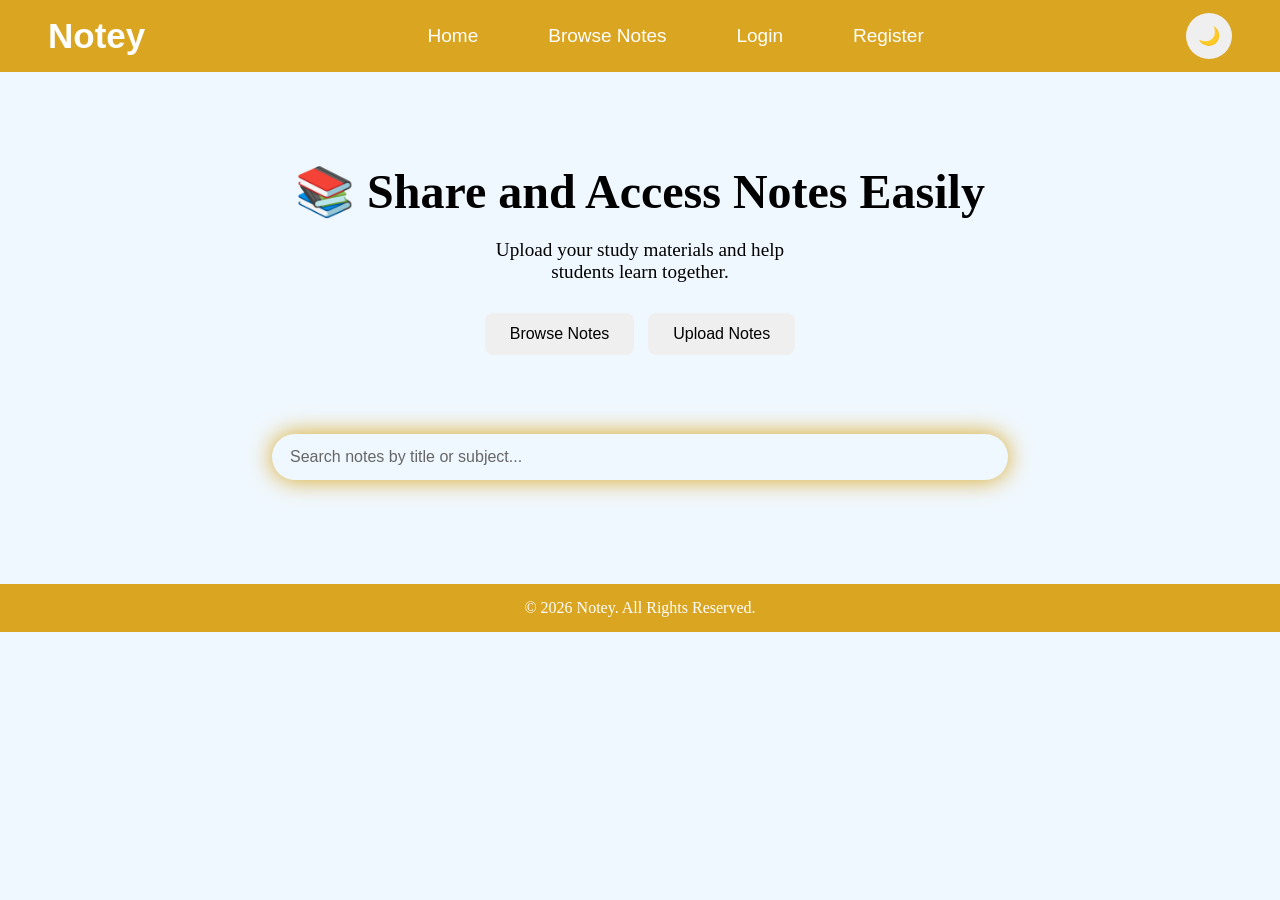
<file: notey-frontend/index.html>
<!DOCTYPE html>
<html lang="en">
    <head>
        <meta charset="UTF-8">
        <meta name="viewport" content="width=device-width, initial-scale=1.0">
        <title>Notey</title>
        <link rel="stylesheet" href="style.css">
    </head>
    <body>
        <div class="nav-bar">
            <h1 class="logo">Notey</h1>
            <div class="menu" id="menu"></div>

            <div class="nav-controls">
                <div class="hamburger" id="hamburger">
                    ☰
                </div>

            <button id="darkModeBtn">🌙</button>
            </div>
        </div>

        <div class="hero">
            <h1>📚 Share and Access Notes Easily</h1>
            <p>Upload your study materials and help<br>
                students learn together.
            </p>
            <button onclick="location.href='browse.html'">Browse Notes</button>
            <button onclick="location.href='upload.html'">Upload Notes</button>
        </div>

        <div class="search-bar">
            <input id="searchInput" type="text" placeholder="Search notes by title or subject...">
        </div>

        <div class="notes-container" id="homeNotesContainer"></div>
        
        <footer>
            <p>© 2026 Notey. All Rights Reserved.</p>
        </footer>

        <script src="script.js"></script>

    </body>
</html>
</file>
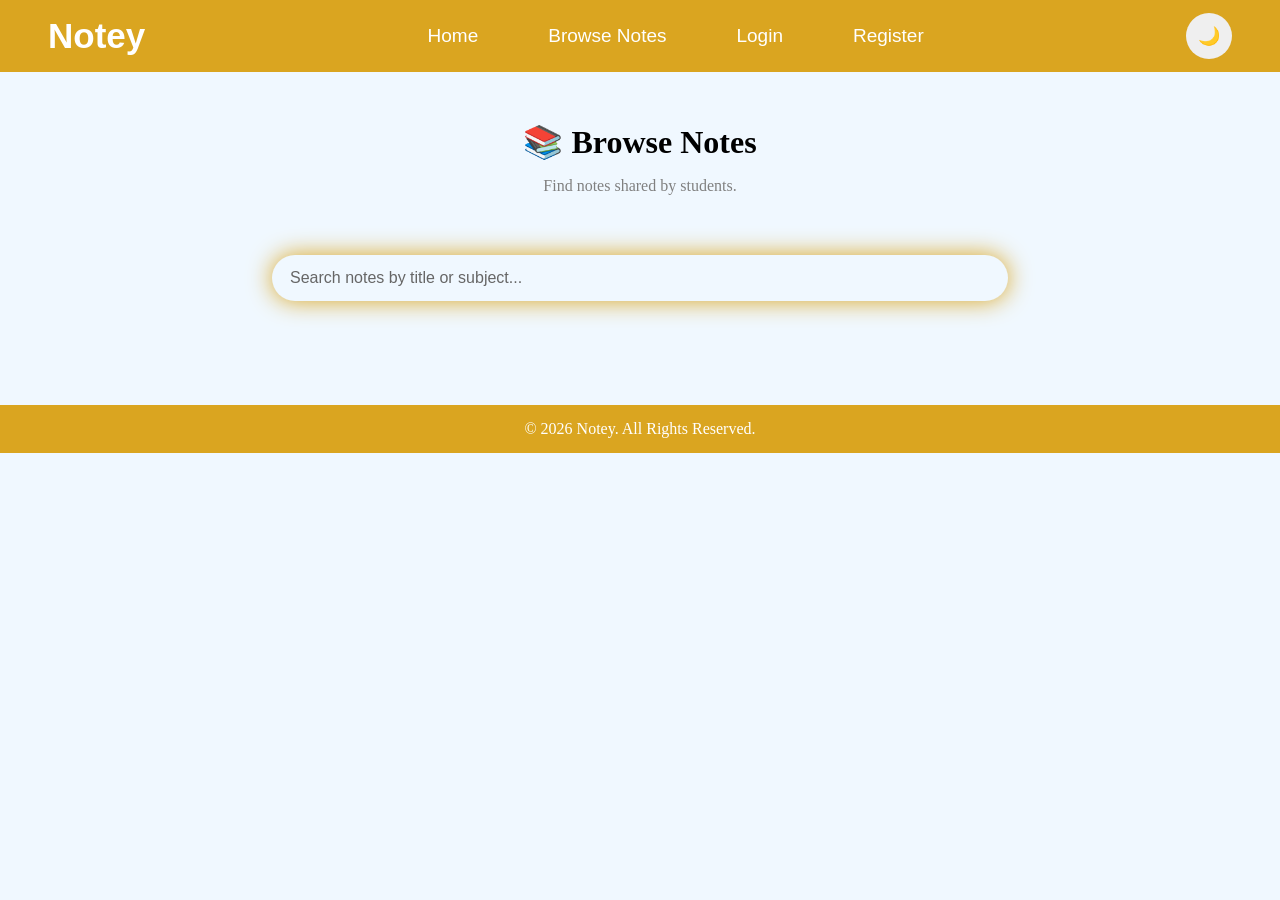
<file: notey-frontend/browse.html>
<!DOCTYPE html>
<html lang="en">
    <head>
        <meta charset="UTF-8">
        <meta name="viewport" content="width=device-width, initial-scale=1.0">
        <title>Browse Notes - Notey</title>
        <link rel="stylesheet" href="style.css">
    </head>
    <body>

        <div class="nav-bar">
            <h1 class="logo">Notey</h1>
            <div class="menu" id="menu"></div>

            <div class="nav-controls">
                <div class="hamburger" id="hamburger">
                    ☰
                </div>

            <button id="darkModeBtn">🌙</button>
            </div>
        </div>

        <div class="browse-header">
            <h1>📚 Browse Notes</h1>
            <p>Find notes shared by students.</p>
        </div>

        <div class="search-bar">
            <input id="searchInput" type="text" placeholder="Search notes by title or subject...">
        </div>

        <div class="notes-container" id="notesContainer">

        </div>

        <footer>
            <p>© 2026 Notey. All Rights Reserved.</p>
        </footer>

        <script src="script.js"></script>

    </body>
</html>
</file>
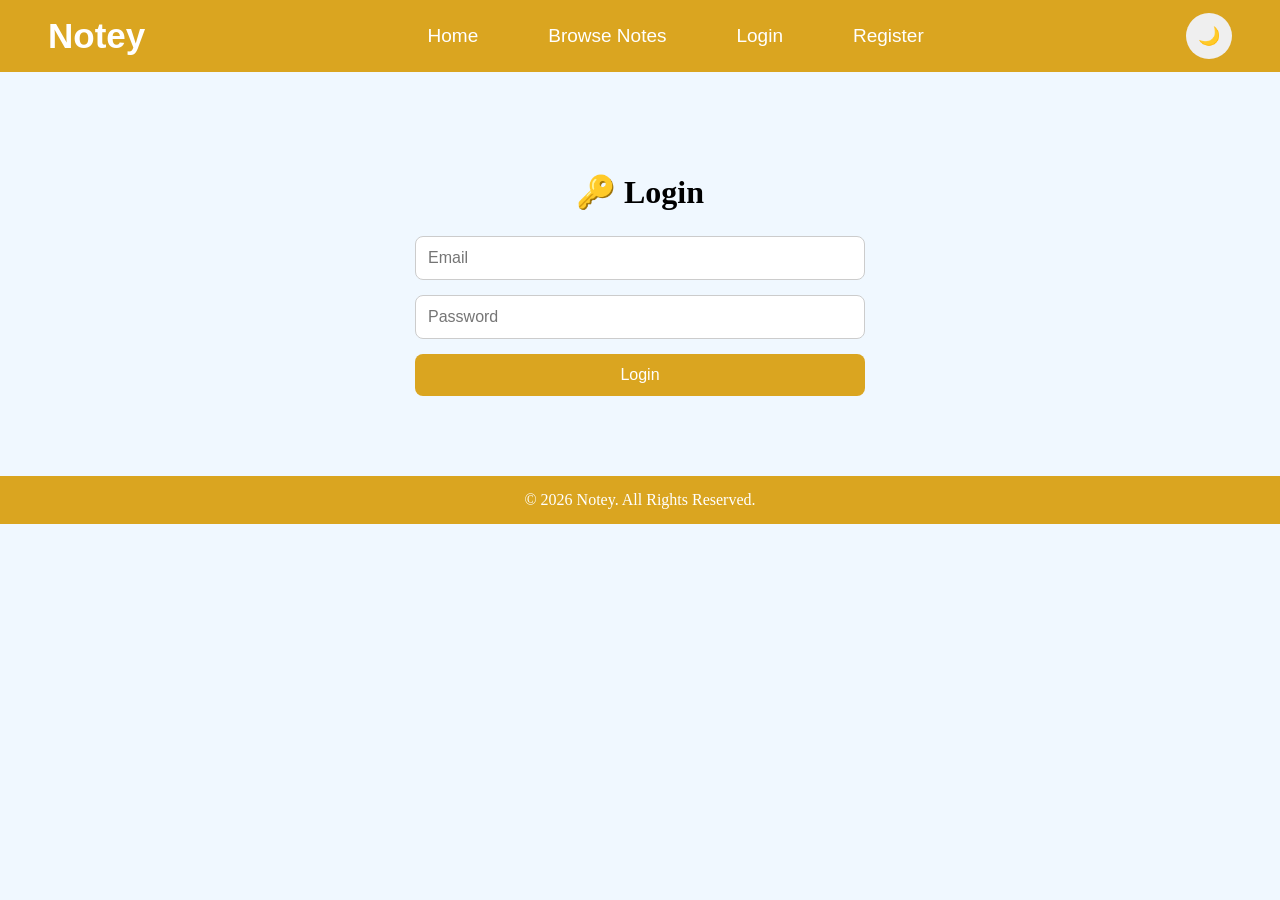
<file: notey-frontend/editnote.html>
<!DOCTYPE html>
<html lang="en">
    <head>
        <meta charset="UTF-8">
        <meta name="viewport" content="width=device-width, initial-scale=1.0">
        <title>Edit Note - Notey</title>
        <link rel="stylesheet" href="style.css">
    </head>
    <body>

        <div class="nav-bar">
            <h1 class="logo">Notey</h1>
            <div class="menu" id="menu"></div>

            <div class="nav-controls">
                <div class="hamburger" id="hamburger">
                    ☰
                </div>

            <button id="darkModeBtn">🌙</button>
            </div>
        </div>

        <div class="upload-container">

            <form class="upload-form" id="editForm">

                <h2>Edit Note</h2>

                <label>Title</label>
                <input type="text" id="editTitle" required>

                <label>Subject</label>
                <input type="text" id="editSubject" required>

                <label>Semester</label>
                <input type="number" id="editSemester" required>

                <label>Description</label>
                <textarea id="editDescription" rows="5" required></textarea>

                <label>Replace PDF</label>
                <input type="file" id="editPdf" accept=".pdf">

                <button type="submit">Update Note</button>

            </form>

        </div>

        <script src="script.js"></script>

    </body>
</html>
</file>
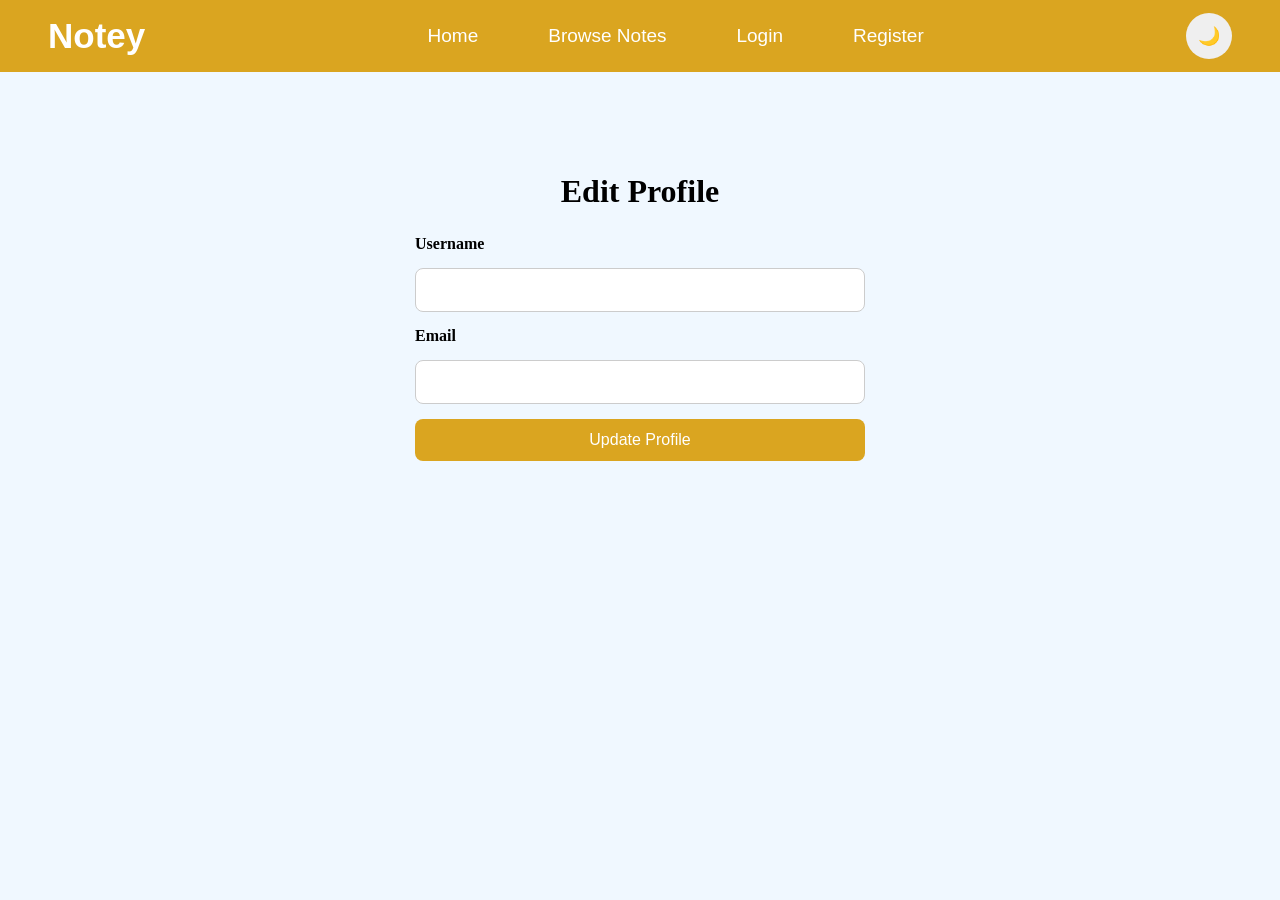
<file: notey-frontend/editprofile.html>
<!DOCTYPE html>
<html lang="en">
    <head>
        <meta charset="UTF-8">
        <meta name="viewport" content="width=device-width, initial-scale=1.0">
        <title>Edit Profile - Notey</title>
        <link rel="stylesheet" href="style.css">
    </head>
    <body>

        <div class="nav-bar">
            <h1 class="logo">Notey</h1>
            <div class="menu" id="menu"></div>

            <div class="nav-controls">
                <div class="hamburger" id="hamburger">
                    ☰
                </div>

            <button id="darkModeBtn">🌙</button>
            </div>
        </div>

        <div class="auth-container">
            <h1>Edit Profile</h1>

            <form class="auth-form" id="editProfileForm">
                <label>Username</label>
                <input type="text" id="editProfileUsername" required>

                <label>Email</label>
                <input type="email" id="editProfileEmail" readonly>

                <button type="submit">Update Profile</button>
            </form>
        </div>

        <script src="script.js"></script>
    </body>
</html>
</file>
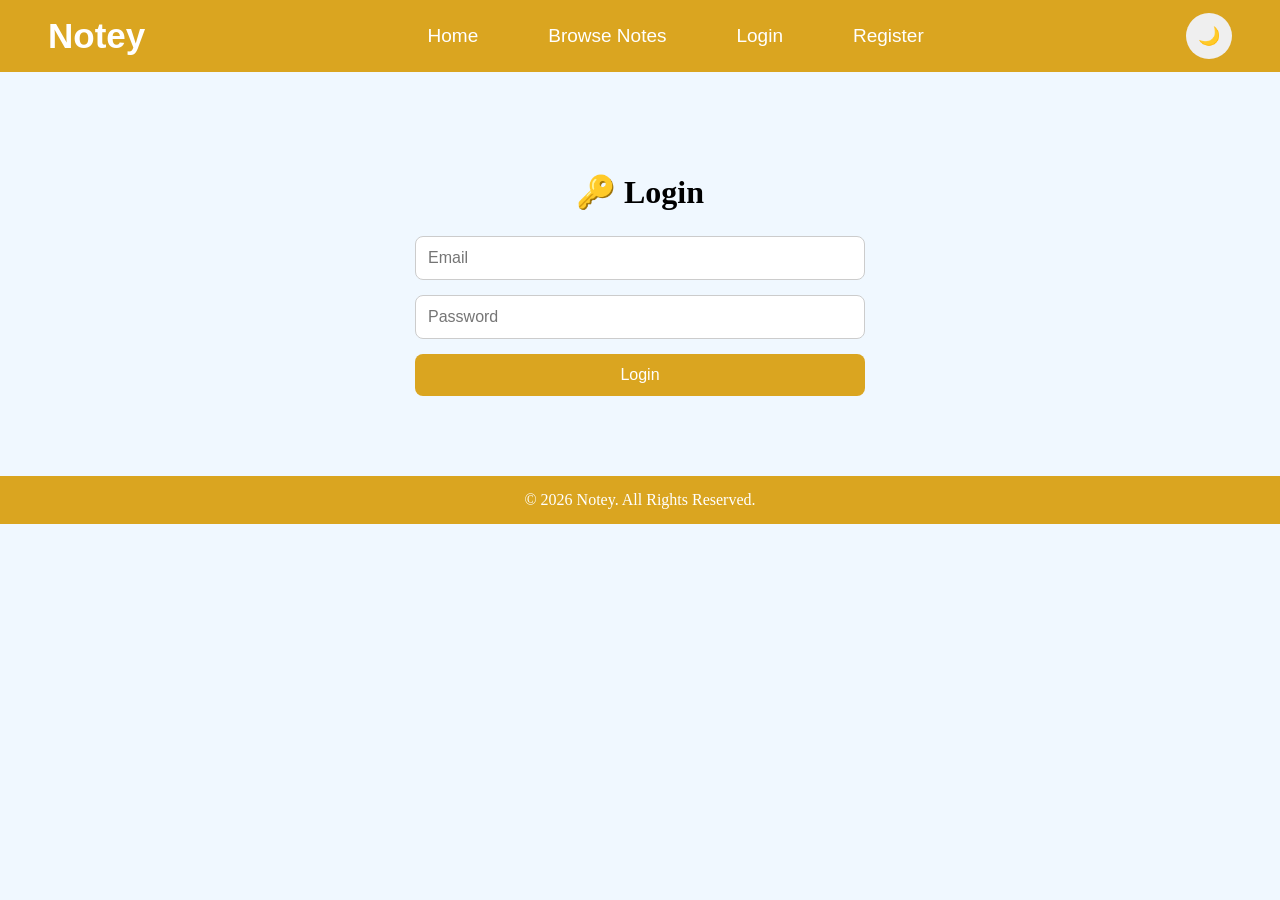
<file: notey-frontend/login.html>
<!DOCTYPE html>
<html lang="en">
    <head>
        <meta charset="UTF-8">
        <meta name="viewport" content="width=device-width, initial-scale=1.0">
        <title>Login - Notey</title>
        <link rel="stylesheet" href="style.css">
    </head>
    <body>
        <div class="content">
            <div class="nav-bar">
                <h1 class="logo">Notey</h1>
                <div class="menu" id="menu"></div>

                <div class="nav-controls">
                    <div class="hamburger" id="hamburger">
                        ☰
                    </div>

                <button id="darkModeBtn">🌙</button>
                </div>
            </div>

            <div class="auth-container">
                <h1>🔑 Login</h1>

                <form class="auth-form" id="loginForm">

                    <input type="email" id="loginEmail" placeholder="Email" required>

                    <input type="password" id="loginPassword" placeholder="Password" required>

                    <button type="submit">Login</button>

                </form>
                
            </div>
        </div>
        

        <footer>
            <p>© 2026 Notey. All Rights Reserved.</p>
        </footer>

        <script src="script.js"></script>
        
    </body>
</html>
</file>
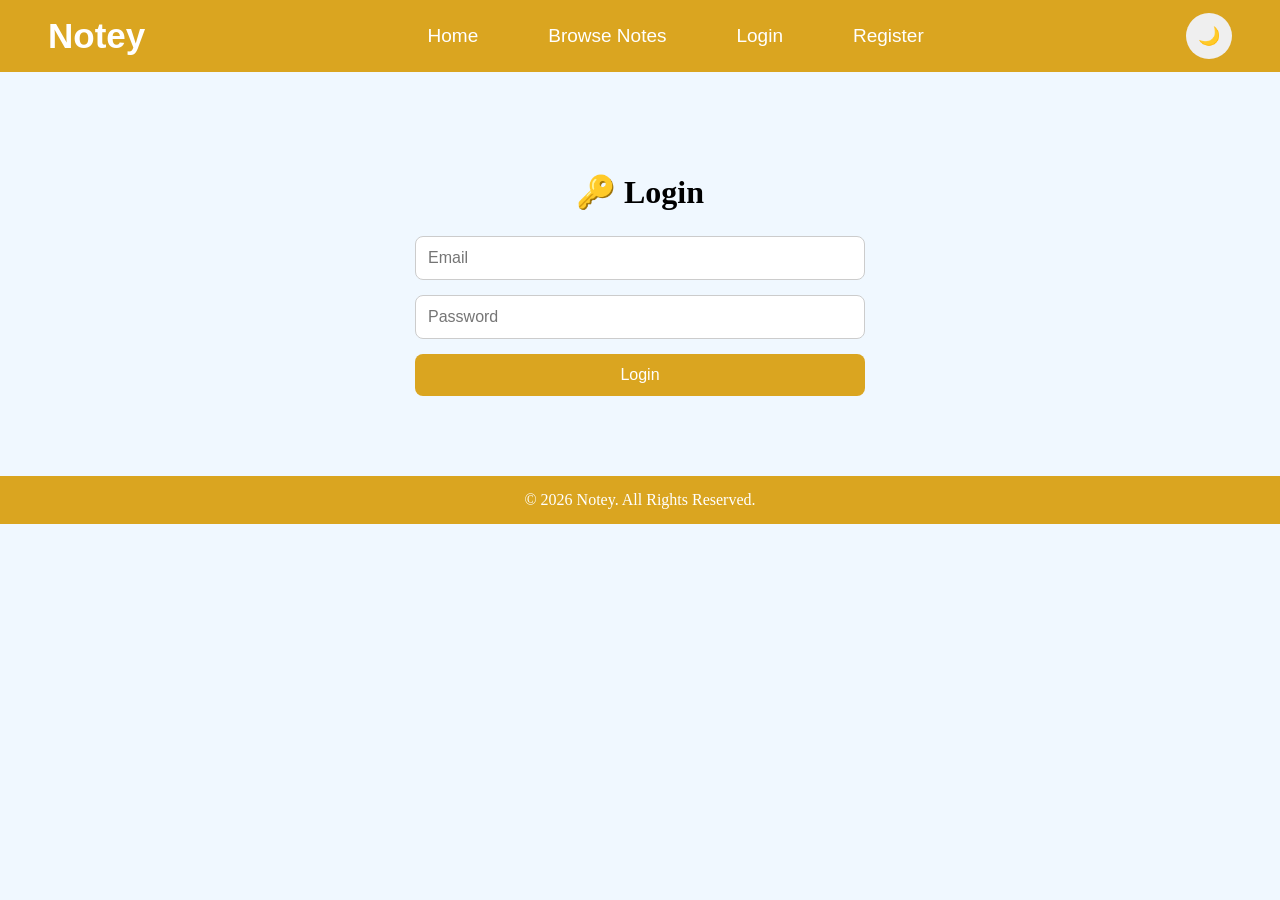
<file: notey-frontend/mynotes.html>
<!DOCTYPE html>
<html lang="en">
    <head>
        <meta charset="UTF-8">
        <meta name="viewport" content="width=device-width, initial-scale=1.0">
        <title>My Notes - Notey</title>
        <link rel="stylesheet" href="style.css">
    </head>
    <body>

        <div class="nav-bar">
            <h1 class="logo">Notey</h1>
            <div class="menu" id="menu"></div>

            <div class="nav-controls">
                <div class="hamburger" id="hamburger">
                    ☰
                </div>

            <button id="darkModeBtn">🌙</button>
            </div>
        </div>

        <div class="my-notes-section">
            <h1>📚 My Notes</h1>

            <div class="search-bar">
                <input type="text" placeholder="Search your notes...">
            </div>

            <div class="notes-container" id="myNotesContainer">
                
            </div>
        </div>

        <footer>
            <p>© 2026 Notey. All Rights Reserved.</p>
        </footer>

        <script src="script.js"></script>
        
    </body>
</html>
</file>
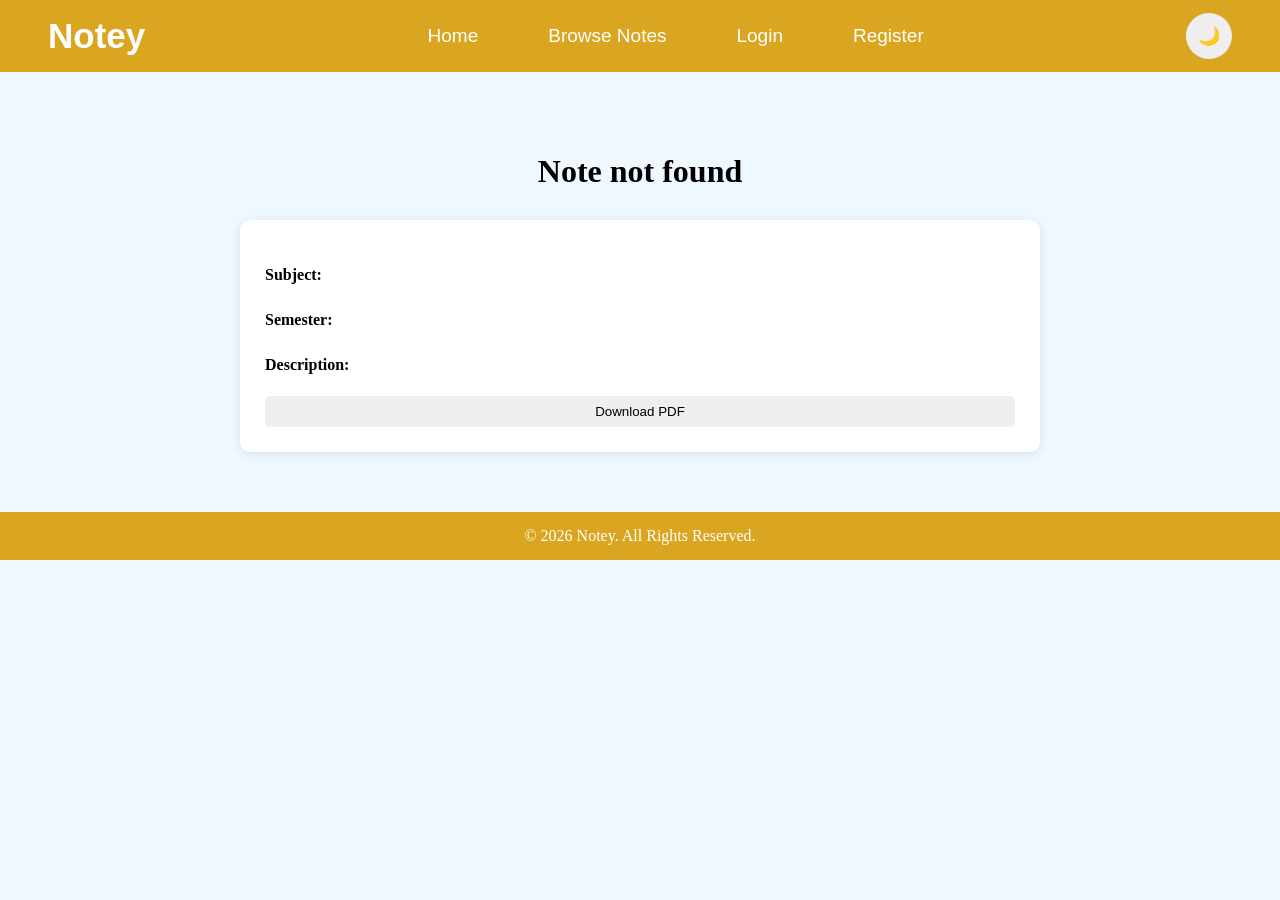
<file: notey-frontend/note.html>
<!DOCTYPE html>
<html lang="en">
    <head>
        <meta charset="UTF-8">
        <meta name="viewport" content="width=device-width, initial-scale=1.0">
        <title>Note Details - Notey</title>
        <link rel="stylesheet" href="style.css">
    </head>
    <body>

        <div class="nav-bar">
            <h1 class="logo">Notey</h1>
            <div class="menu" id="menu"></div>

            <div class="nav-controls">
                <div class="hamburger" id="hamburger">
                    ☰
                </div>

            <button id="darkModeBtn">🌙</button>
            </div>
        </div>

        <div class="note-details">
            <h1 id="noteTitle">Loading...</h1>

            <div class="details-card">
                <p><strong>Subject:</strong> <span id="noteSubject"></span></p>
                <p><strong>Semester:</strong> <span id="noteSemester"></span></p>

                <p>
                    <strong>Description:</strong><br>
                    <span id="noteDescription"></span>
                </p>

                <div class="card-buttons">
                    <button id="noteDownloadBtn">
                        Download PDF
                    </button>
                </div>
            </div>
        </div>

        </div>

        <footer>
            <p>© 2026 Notey. All Rights Reserved.</p>
        </footer>

        <script src="script.js"></script>

    </body>
</html>
</file>
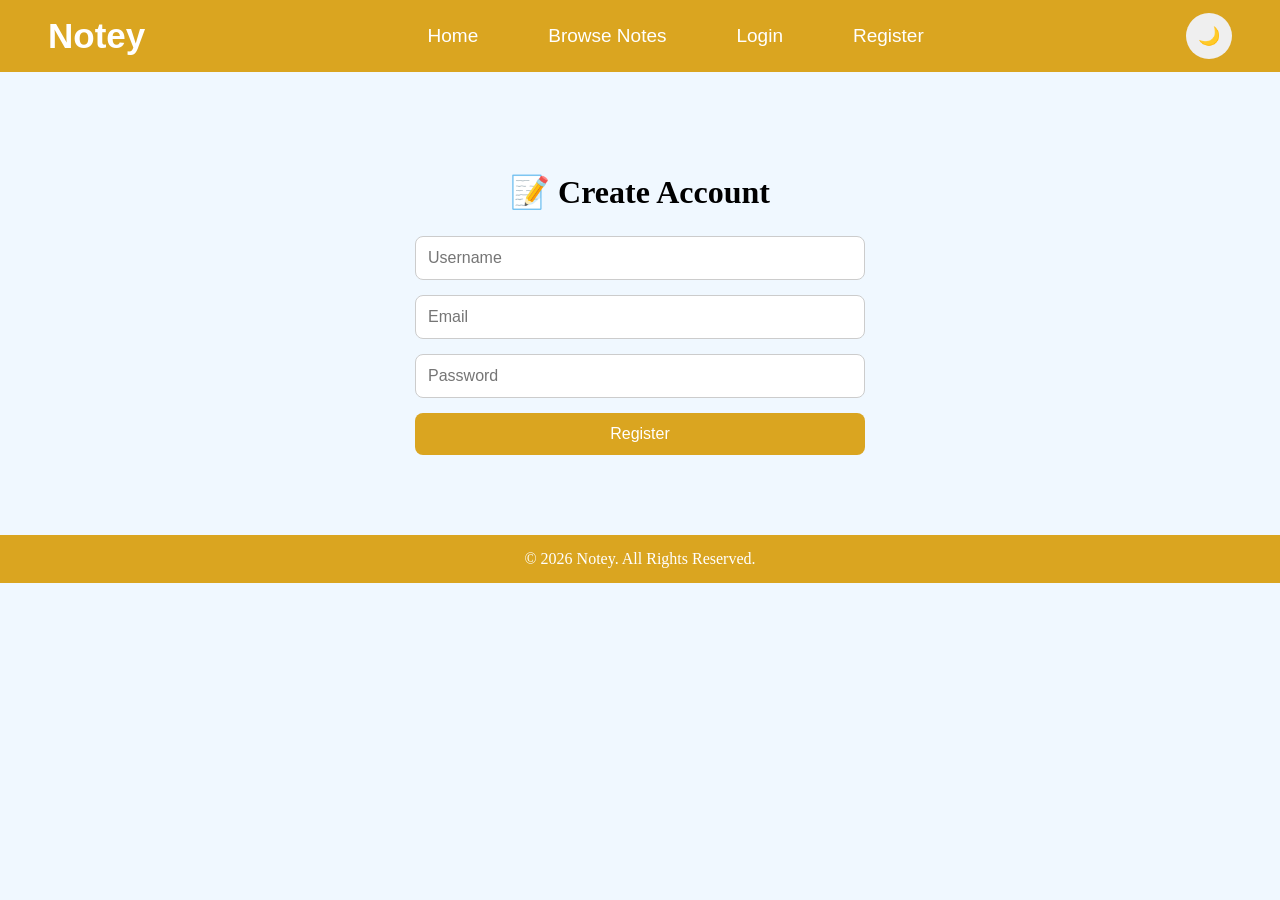
<file: notey-frontend/register.html>
<!DOCTYPE html>
<html lang="en">
    <head>
        <meta charset="UTF-8">
        <meta name="viewport" content="width=device-width, initial-scale=1.0">
        <title>Register - Notey</title>
        <link rel="stylesheet" href="style.css">
    </head>
    <body>

        <div class="nav-bar">
            <h1 class="logo">Notey</h1>
            <div class="menu" id="menu"></div>

            <div class="nav-controls">
                <div class="hamburger" id="hamburger">
                    ☰
                </div>

            <button id="darkModeBtn">🌙</button>
            </div>
        </div>

        <div class="auth-container">
            <h1>📝 Create Account</h1>

            <form class="auth-form" id="registerForm">

                <input type="text" id="registerUsername" placeholder="Username" required>

                <input type="email" id="registerEmail" placeholder="Email" required>

                <input type="password" id="registerPassword" placeholder="Password" required>

                <button type="submit">Register</button>

            </form>
            
        </div>

        <footer>
            <p>© 2026 Notey. All Rights Reserved.</p>
        </footer>

        <script src="script.js"></script>

    </body>
</html>
</file>
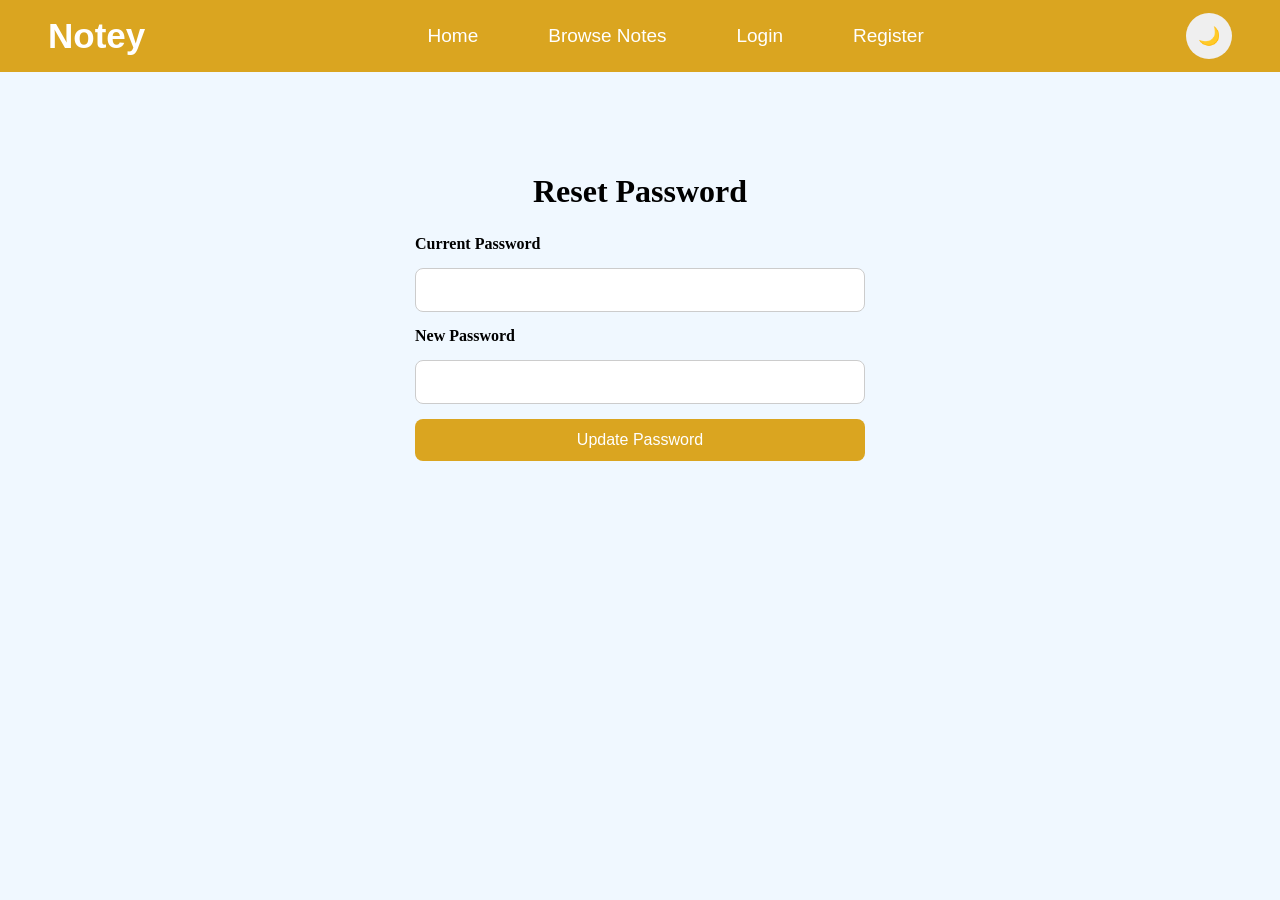
<file: notey-frontend/resetpassword.html>
<!DOCTYPE html>
<html lang="en">
    <head>
        <meta charset="UTF-8">
        <meta name="viewport" content="width=device-width, initial-scale=1.0">
        <title>Reset Password - Notey</title>
        <link rel="stylesheet" href="style.css">
    </head>
    <body>

        <div class="nav-bar">
            <h1 class="logo">Notey</h1>
            <div class="menu" id="menu"></div>

            <div class="nav-controls">
                <div class="hamburger" id="hamburger">
                    ☰
                </div>

            <button id="darkModeBtn">🌙</button>
            </div>
        </div>

        <div class="auth-container">

            <h1>Reset Password</h1>

            <form class="auth-form" id="resetPasswordForm">

                <label>Current Password</label>
                <input type="password"
                    id="currentPassword"
                    required>

                <label>New Password</label>
                <input type="password"
                    id="newPassword"
                    required>

                <button type="submit">
                    Update Password
                </button>

            </form>

        </div>

        <script src="script.js"></script>

    </body>
</html>
</file>
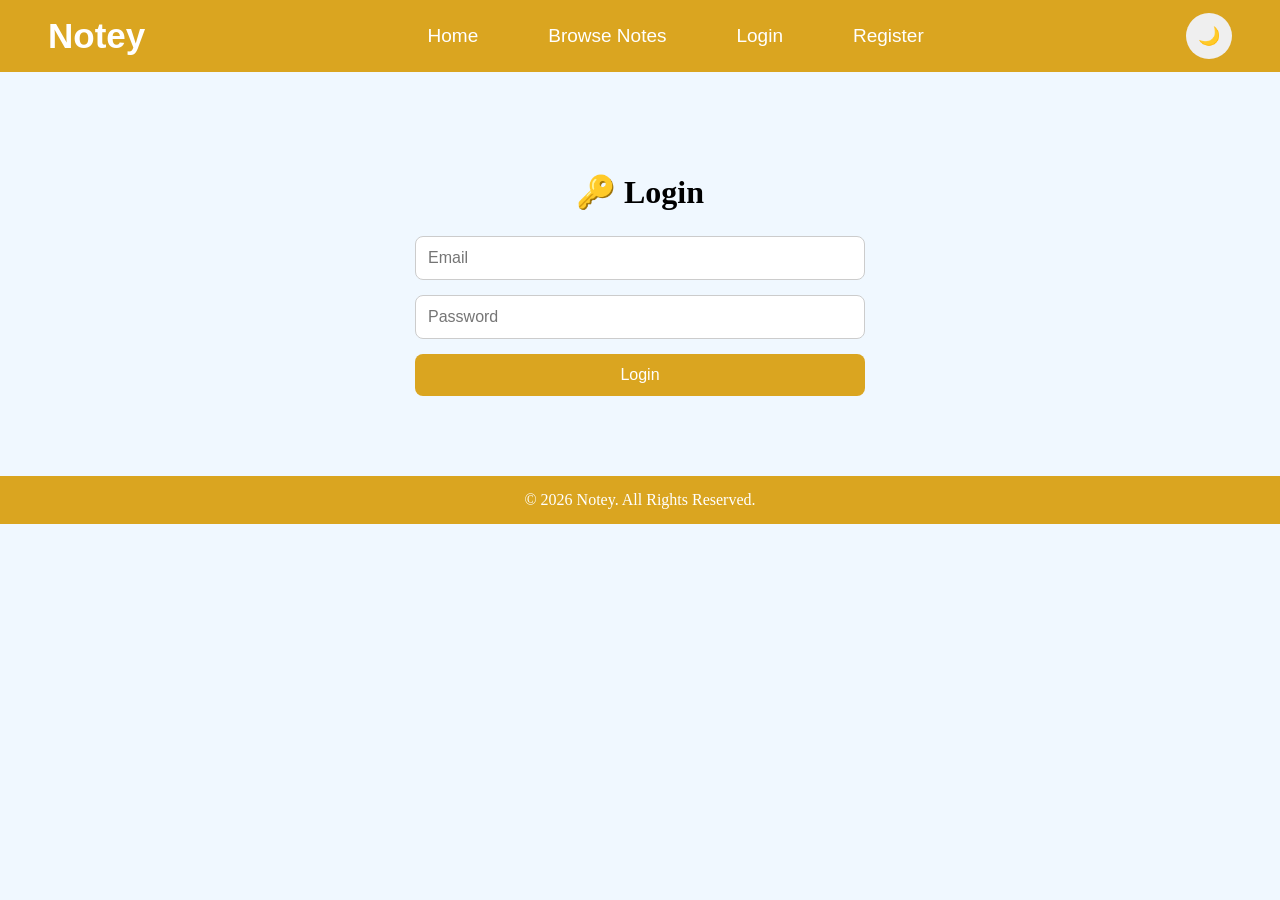
<file: notey-frontend/upload.html>
<!DOCTYPE html>
<html lang="en">
    <head>
        <meta charset="UTF-8">
        <meta name="viewport" content="width=device-width, initial-scale=1.0">
        <title>Upload Notes - Notey</title>
        <link rel="stylesheet" href="style.css">
    </head>
    <body>

        <div class="nav-bar">
            <h1 class="logo">Notey</h1>

            <div class="menu" id="menu"></div>

            <div class="nav-controls">
                <div class="hamburger" id="hamburger">
                    ☰
                </div>

                <button id="darkModeBtn">🌙</button>
            </div>
        </div>

        <div class="upload-container">
            <h1>📤 Upload Notes</h1>

            <form class="upload-form" id="uploadForm">

                <label for="title">Note Title</label>
                <input type="text" id="title" placeholder="Enter note title" required>

                <label for="subject">Subject</label>
                <input type="text" id="subject" placeholder="Enter subject name" required>

                <label for="semester">Semester</label>
                <select id="semester" required>
                    <option value="">Select Semester</option>
                    <option value="1">1</option>
                    <option value="2">2</option>
                    <option value="3">3</option>
                    <option value="4">4</option>
                    <option value="5">5</option>
                    <option value="6">6</option>
                    <option value="7">7</option>
                    <option value="8">8</option>
                </select>

                <label for="description">Description</label>
                <textarea id="description" rows="5" placeholder="Write a short description..." required></textarea>

                <label for="pdf">Upload PDF</label>
                <input type="file" id="pdf" accept=".pdf" required>

                <button type="submit">Upload Notes</button>

            </form>
        </div>

        <footer>
            <p>© 2026 Notey. All Rights Reserved.</p>
        </footer>

        <script src="script.js"></script>
        
    </body>
</html>
</file>
<file: notey-frontend/style.css>
body{
    background-color: aliceblue;
    margin: 0;
}

.dark-mode{
    background: #222;
    color: white;
}

#darkModeBtn{
    padding: 12px;
    border: none;
    border-radius: 50px;
    cursor: pointer;
    font-size: 18px;
}

.nav-bar{
    background-color: goldenrod;
    color: white;
    display: flex;
    font-family: Arial, Helvetica, sans-serif;
    justify-content: space-between;
    align-items: center;
    padding: 13px 48px;
}

.logo{
    font-size: 35px;
    margin: 0;
}

.nav-controls{
    display: flex;
    align-items: center;
    gap: 10px;
}

.menu{
    display: flex;
    align-items: center;
}

.hamburger{
    display: none;
    font-size: 30px;
    cursor: pointer;
    color: white;
}

@media (max-width: 768px){

    .nav-bar{
        padding: 12px 20px;
        flex-wrap: wrap;
    }

    .logo{
        font-size: 28px;
    }

    .hamburger{
        display: block;
    }

    .menu{
        display: none;
        width: 100%;
        flex-direction: column;
        text-align: center;
        margin-top: 15px;
    }

    .menu.active{
        display: flex;
    }

    .menu a{
        display: block;
        margin: 5px 0;
        margin-left: 0;
    }
}

.menu a{
    color: white;
    text-decoration: none;
    font-size: 19px;
    margin-left: 20px;
    padding: 10px 25px;
    border-radius: 20px;
    transition: all 0.3s ease;
    display: inline-block;
}

.menu a:hover{
    color: gold;
    background-color: rgba(136, 120, 29, 0.658);
}

.notes-container{
    display:grid;
    grid-template-columns:repeat(auto-fit,minmax(280px,1fr));
    gap:20px;
    padding:20px;
}

.note-card{
    padding:20px;
    border-radius:10px;
    box-shadow:0 2px 10px rgba(0,0,0,0.1);
}

.card-buttons {
    display: flex;
    gap: 10px;
    margin-top: 15px;
}

.card-buttons button {
    flex: 1;
}

.hero{
    text-align:center;
    padding:60px 20px;
}

.hero h1{
    font-size:3rem;
    margin-bottom:10px;
}

.hero p{
    font-size:1.2rem;
    margin-bottom:25px;
}

.hero button{
    padding:12px 25px;
    margin:5px;
    border:none;
    border-radius:8px;
    cursor:pointer;
    font-size:16px;
}

.search-bar{
    display:flex;
    justify-content:center;
    margin:14px;
}

.search-bar input{
    width:60%;
    padding:12px;
    border-radius:8px;
    border:1px solid #ccc;
}

.note-card{
    padding:20px;
    border-radius:10px;
    box-shadow:0 2px 10px rgba(0,0,0,0.1);
    transition:0.3s;
}

.note-card:hover{
    transform:translateY(-5px);
}

.dark-mode .note-card{
    background:#333;
    color:white;
}

.dark-mode .search-bar input{
    background:#444;
    color:white;
    border:none;
}

footer{
    text-align: center;
    padding: 15px;
    margin-top: 30px;
    background: goldenrod;
    color: white;
}

footer p{
    margin: 0;
}

.upload-container{
    max-width: 700px;
    margin: 40px auto;
    padding: 30px;
}

.upload-container h1{
    text-align: center;
    margin-bottom: 30px;
}

.upload-form{
    display: flex;
    flex-direction: column;
    gap: 14.8px;
}

.upload-form label{
    font-weight: bold;
}

.upload-form input,
.upload-form select,
.upload-form textarea{
    padding: 12px;
    border: 1px solid #ccc;
    border-radius: 8px;
    font-size: 16px;
}

.upload-form button{
    padding: 12px;
    border: none;
    border-radius: 8px;
    background: goldenrod;
    color: white;
    font-size: 16px;
    cursor: pointer;
}

.upload-form button:hover{
    opacity: 0.9;
}

.auth-container{
    max-width: 450px;
    margin: 50px auto;
    padding: 30px;
}

.auth-container h1{
    text-align: center;
    margin-bottom: 25px;
}

.auth-form{
    display: flex;
    flex-direction: column;
    gap: 15px;
}

.auth-form label{
    font-weight: bold;
}

.auth-form input{
    padding: 12px;
    border: 1px solid #ccc;
    border-radius: 8px;
    font-size: 16px;
}

.auth-form button{
    padding: 12px;
    border: none;
    border-radius: 8px;
    background: goldenrod;
    color: white;
    font-size: 16px;
    cursor: pointer;
}

.auth-form button:hover{
    opacity: 0.9;
}

.auth-form p{
    text-align: center;
    margin-top: 10px;
}

.auth-form a{
    text-decoration: none;
    color: goldenrod;
    font-weight: bold;
}

.my-notes-section{
    padding: 20px;
}

.my-notes-section h1{
    text-align: center;
    margin-bottom: 20px;
}

.card-buttons{
    display: flex;
    gap: 10px;
    margin-top: 15px;
}

.card-buttons button{
    padding: 8px 16px;
    border: none;
    border-radius: 5px;
    cursor: pointer;
}

.note-details{
    max-width: 800px;
    margin: 40px auto;
    padding: 20px;
}

.note-details h1{
    text-align: center;
    margin-bottom: 30px;
}

.details-card{
    background: white;
    padding: 25px;
    border-radius: 10px;
    box-shadow: 0 2px 10px rgba(0,0,0,0.1);
}

.details-card p{
    line-height: 1.8;
}

.browse-header{
    text-align: center;
    padding: 30px 20px;
}

.browse-header h1{
    margin-bottom: 10px;
}

.browse-header p{
    color: gray;
}

.profile-container{
    display: flex;
    justify-content: center;
    padding: 40px 20px;
}

.profile-card{
    width: 400px;
    text-align: center;
    padding: 30px;
    border-radius: 10px;
    box-shadow: 0 2px 10px rgba(0,0,0,0.1);
    background: white;
}

.profile-avatar{
    font-size: 80px;
    margin-bottom: 15px;
}

.profile-stats{
    display: flex;
    justify-content: space-around;
    margin: 20px 0;
}

.profile-card button{
    padding: 10px 20px;
    border: none;
    border-radius: 6px;
    background: goldenrod;
    color: white;
    cursor: pointer;
}

.dark-mode{
    background: #222;
    color: white;
}

.dark-mode .note-card,
.dark-mode .details-card,
.dark-mode .profile-card,
.dark-mode .upload-form,
.dark-mode .auth-form{
    background: #333;
    color: white;
}

.profile-container{
    display: flex;
    justify-content: center;
    align-items: center;
    padding: 50px 20px;
}

.profile-card{
    width: 500px;
    min-height: 520px;
    background: white;
    padding: 40px;
    border-radius: 20px;
    box-shadow: 0 5px 20px rgba(0,0,0,0.2);
    text-align: center;
}

.dark-mode .profile-card{
    background: #333;
    color: white;
}

.profile-image-section{
    margin-bottom: 25px;
}

.profile-pic{
    width: 140px;
    height: 140px;
    border-radius: 50%;
    object-fit: cover;
    border: 5px solid goldenrod;
    display: block;
    margin: auto;
}

#profileImageInput{
    display: none;
}

.upload-photo-btn{
    display: inline-block;
    margin-top: 15px;
    background: goldenrod;
    color: white;
    padding: 10px 18px;
    border-radius: 8px;
    cursor: pointer;
    font-weight: bold;
}

.profile-info p{
    font-size: 18px;
    margin: 15px 0;
}

.profile-actions{
    display: flex;
    justify-content: center;
    gap: 15px;
    margin-top: 35px;
}

.profile-actions button{
    padding: 12px 20px;
    border: none;
    border-radius: 8px;
    background: goldenrod;
    color: white;
    cursor: pointer;
    font-weight: bold;
}

.profile-actions button:hover{
    opacity: 0.9;
}

.notes-container{
    display: grid;
    grid-template-columns: repeat(3, 1fr);
    gap: 25px;
    padding: 30px;
}

@media (max-width: 992px){
    .notes-container{
        grid-template-columns: repeat(2, 1fr);
    }
}

@media (max-width: 600px){
    .notes-container{
        grid-template-columns: 1fr;
    }
}

.my-notes-section{
    padding: 20px;
}

.my-notes-section .notes-container{
    padding: 20px;
}

@media (max-width: 600px){
    .my-notes-section{
        padding: 15px;
    }

    .my-notes-section .notes-container{
        padding: 15px;
    }

    .my-notes-section .note-card{
        margin: 0 auto;
        width: 100%;
        box-sizing: border-box;
    }
}

@media (max-width: 600px){
    .card-buttons{
        flex-wrap: wrap;
    }

    .card-buttons button{
        flex: 1 1 45%;
    }
}

.search-bar input{
    width: 100%;
    max-width: 700px;
    padding: 14px 18px;
    border: none;
    border-radius: 25px;
    background: aliceblue;
    color: black;
    font-size: 16px;
    outline: none;
    transition: all 0.3s ease;
    box-shadow: 0px 0px 25px goldenrod;
}

.search-bar input::placeholder{
    color: #666;
}

.search-bar input:focus{
    box-shadow: 0 0 30px goldenrod;
    transform: scale(1.01);
}

/* Dark Mode */

.dark-mode .search-bar input{
    background: #3a3a3a;
    color: white;
}

.dark-mode .search-bar input::placeholder{
    color: #bbb;
}
</file>
